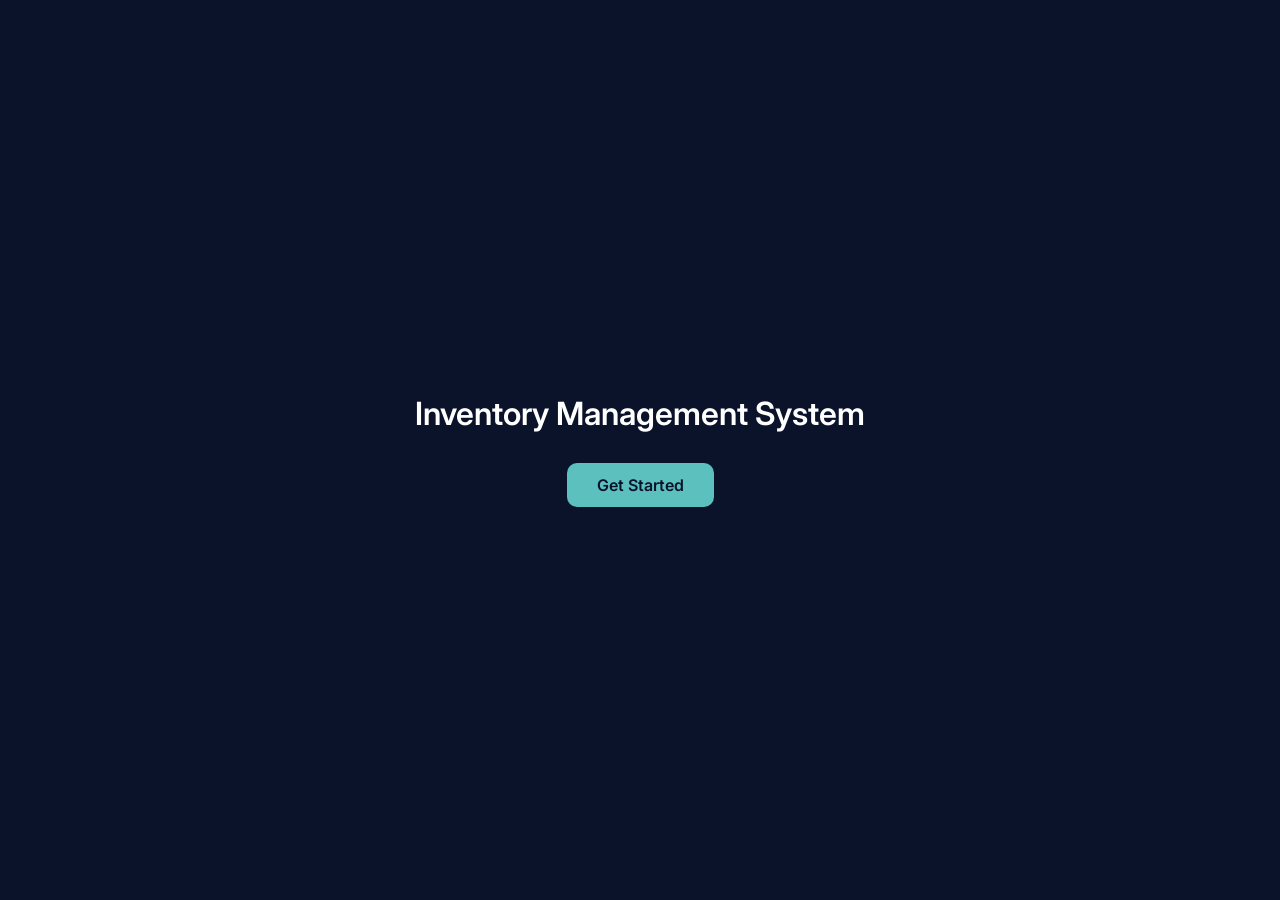
<file: Inventory Management System/index.html>
<!DOCTYPE html>
<html lang="en">
<head>
  <meta charset="UTF-8">
  <meta name="viewport" content="width=device-width, initial-scale=1.0">
  <title>Welcome | Inventory Management System</title>
  <link rel="stylesheet" href="css/style.css">
</head>
<body>
  <div class="wrapper-index">
    <header class="welcome-page">
      <h1>Inventory Management System</h1>
      <a href="dashboard.html" class="start-btn">Get Started</a>
    </header>
  </div>
</body>
</html>
</file>
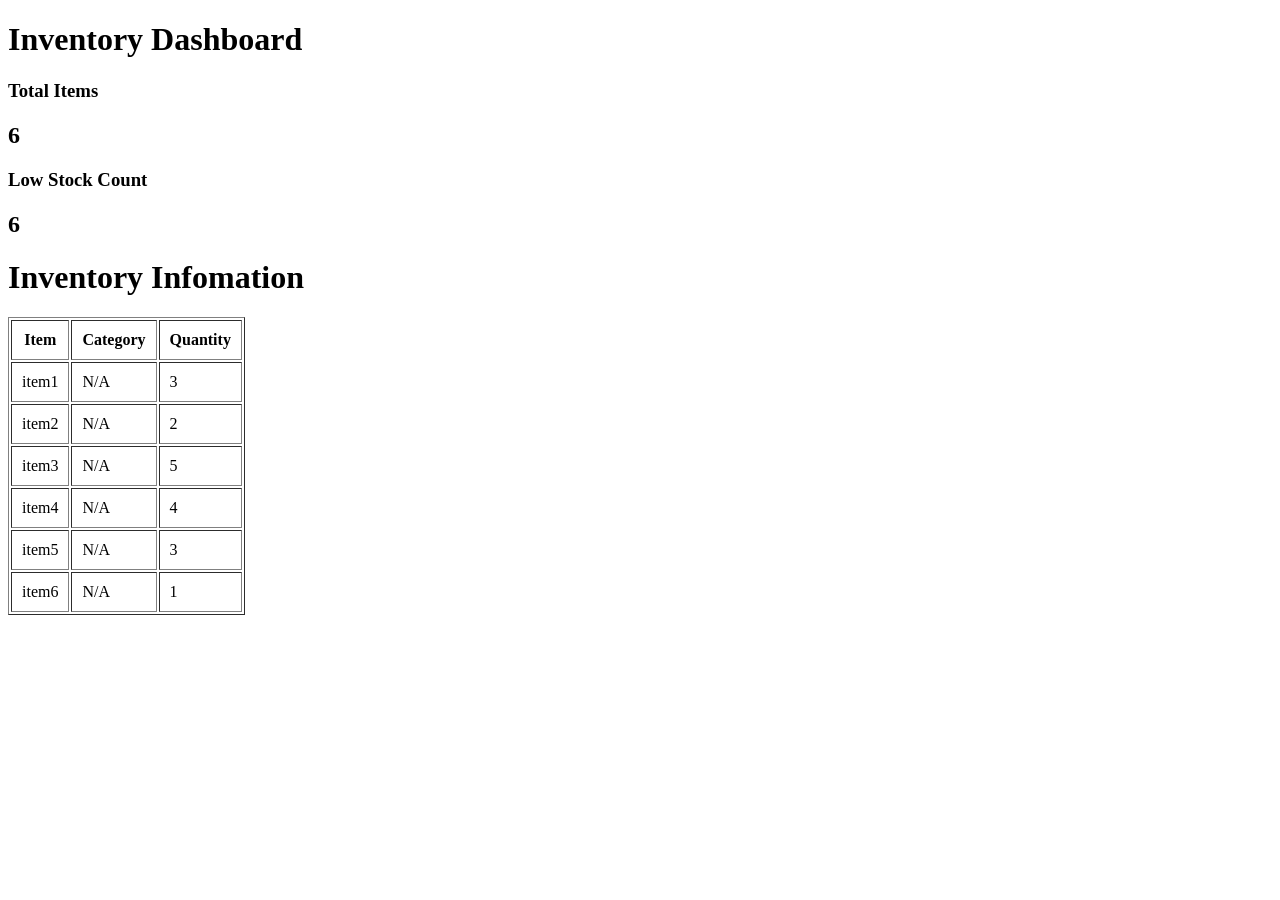
<file: Inventory Management System/dashboard.html>
<!DOCTYPE html>
<html lang="en">
<head>
    <meta charset="UTF-8">
    
    <meta name="viewport" content="width=device-width, initial-scale=1.0">
    
    <title>Inventory Dashboard</title>

</head>


<body>

    <h1>Inventory Dashboard</h1>

    <div class="dashboard">

        <!-- total items -->
        <div class="card">
            <h3>Total Items</h3>
            <h2 class="total" id="totalItems">0</h2>
        </div>

        <!-- low stock -->
        <div class="card">
            <h3>Low Stock Count</h3>
            <h2 class="low" id="lowStock">0</h2>
        </div>

        <div class="card">
            <h1>Inventory Infomation</h1>
            
            <table border="1" cellpadding="10">
        <tr>
            <th>Item</th>
            <th>Category</th>
            <th>Quantity</th>
        </tr>
        <tbody id="inventoryTable"></tbody>
    </table>

        </div>

    </div>

    <script>

        // Inventory
        let inventory = [
            { name: "item1", category: "N/A", quantity: 3 },
            { name: "item2", category: "N/A", quantity: 2 },
            { name: "item3", category: "N/A", quantity: 5 },
            { name: "item4", category: "N/A", quantity: 4 },
            { name: "item5", category: "N/A", quantity: 3 },
            { name: "item6", category: "N/A", quantity: 1 }
        ];

        // Number of total items
        let totalItems = inventory.length;

        // Numbe of low stock
        let lowStock = inventory.filter(
            item => item.quantity <= 5 && item.quantity > 0
        ).length;

        // Display Results
        document.getElementById("totalItems").innerText = totalItems;

        document.getElementById("lowStock").innerText = lowStock;

        inventory.forEach(item => {
            document.getElementById("inventoryTable").innerHTML += `
                <tr>
                    <td>${item.name}</td>
                    <td>${item.category}</td>
                    <td>${item.quantity}</td>
                </tr>
            `;
        });
    </script>

</body>
</html>
</file>
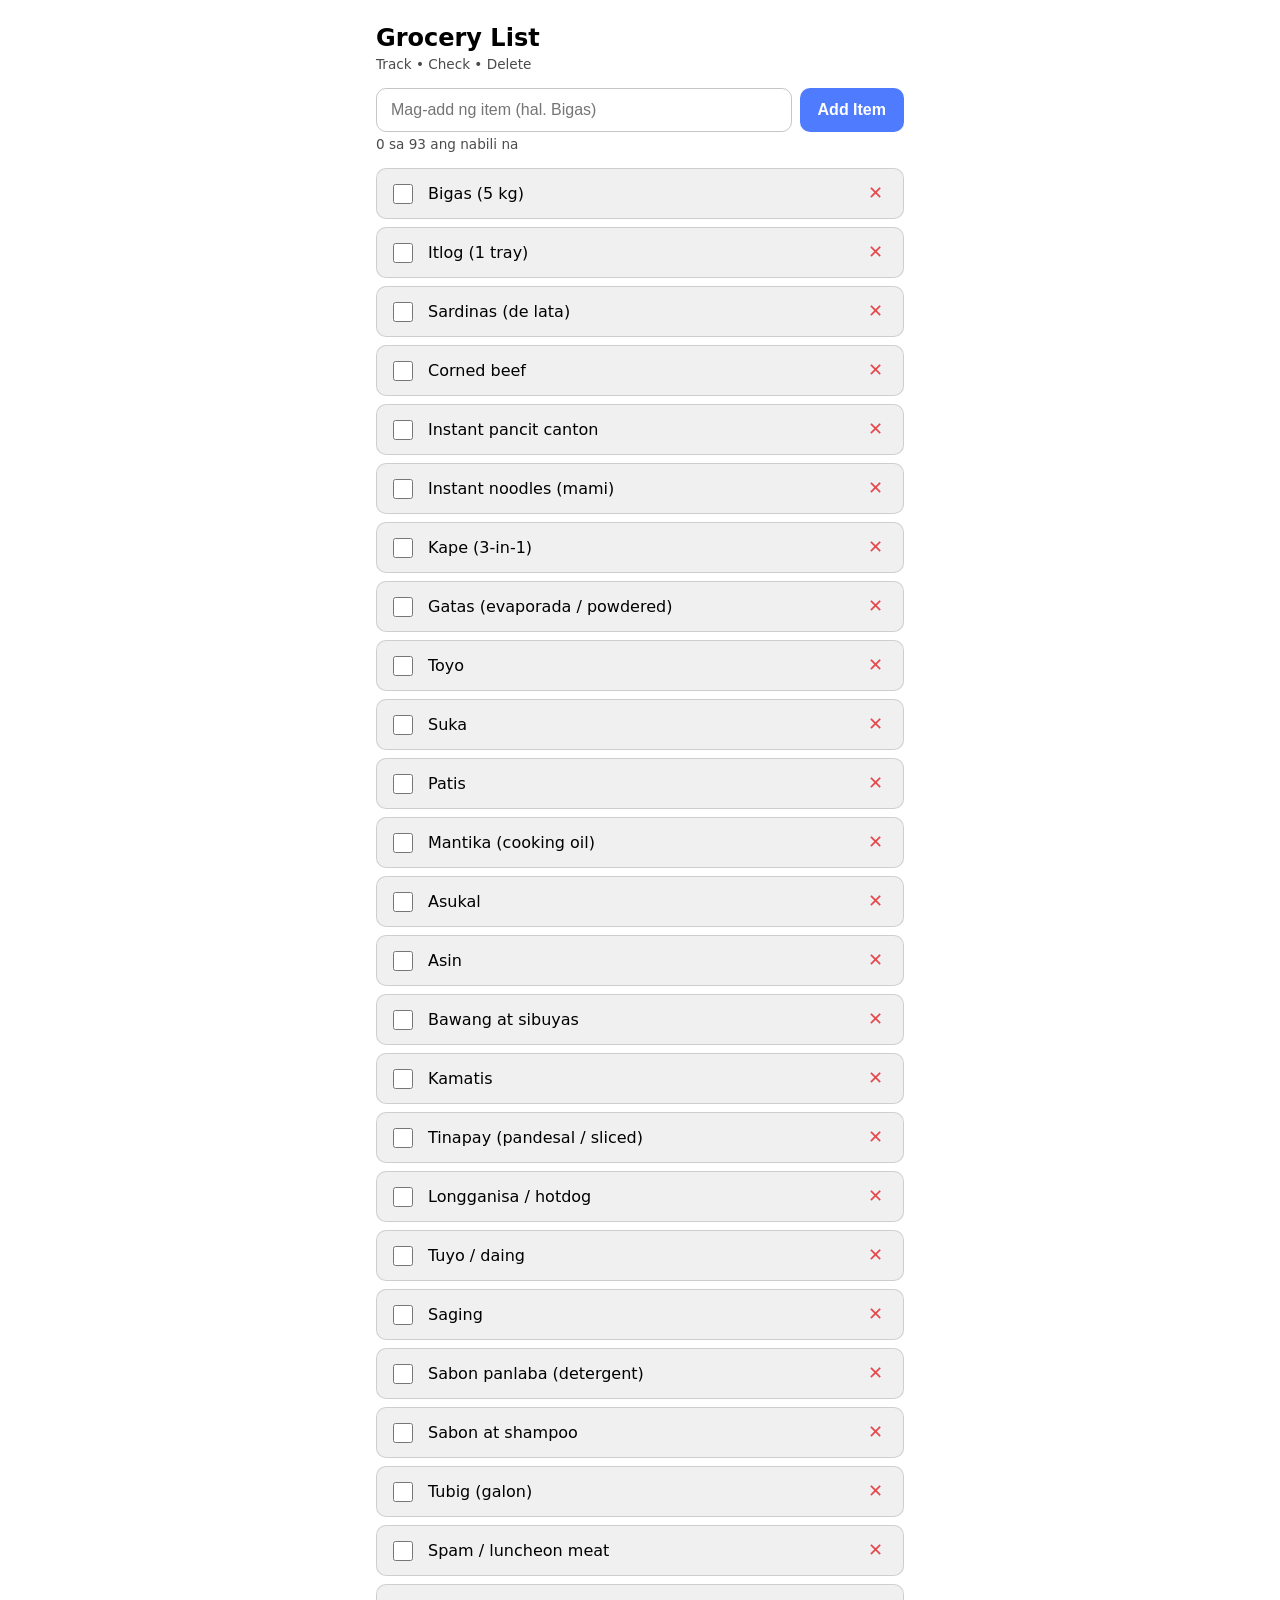
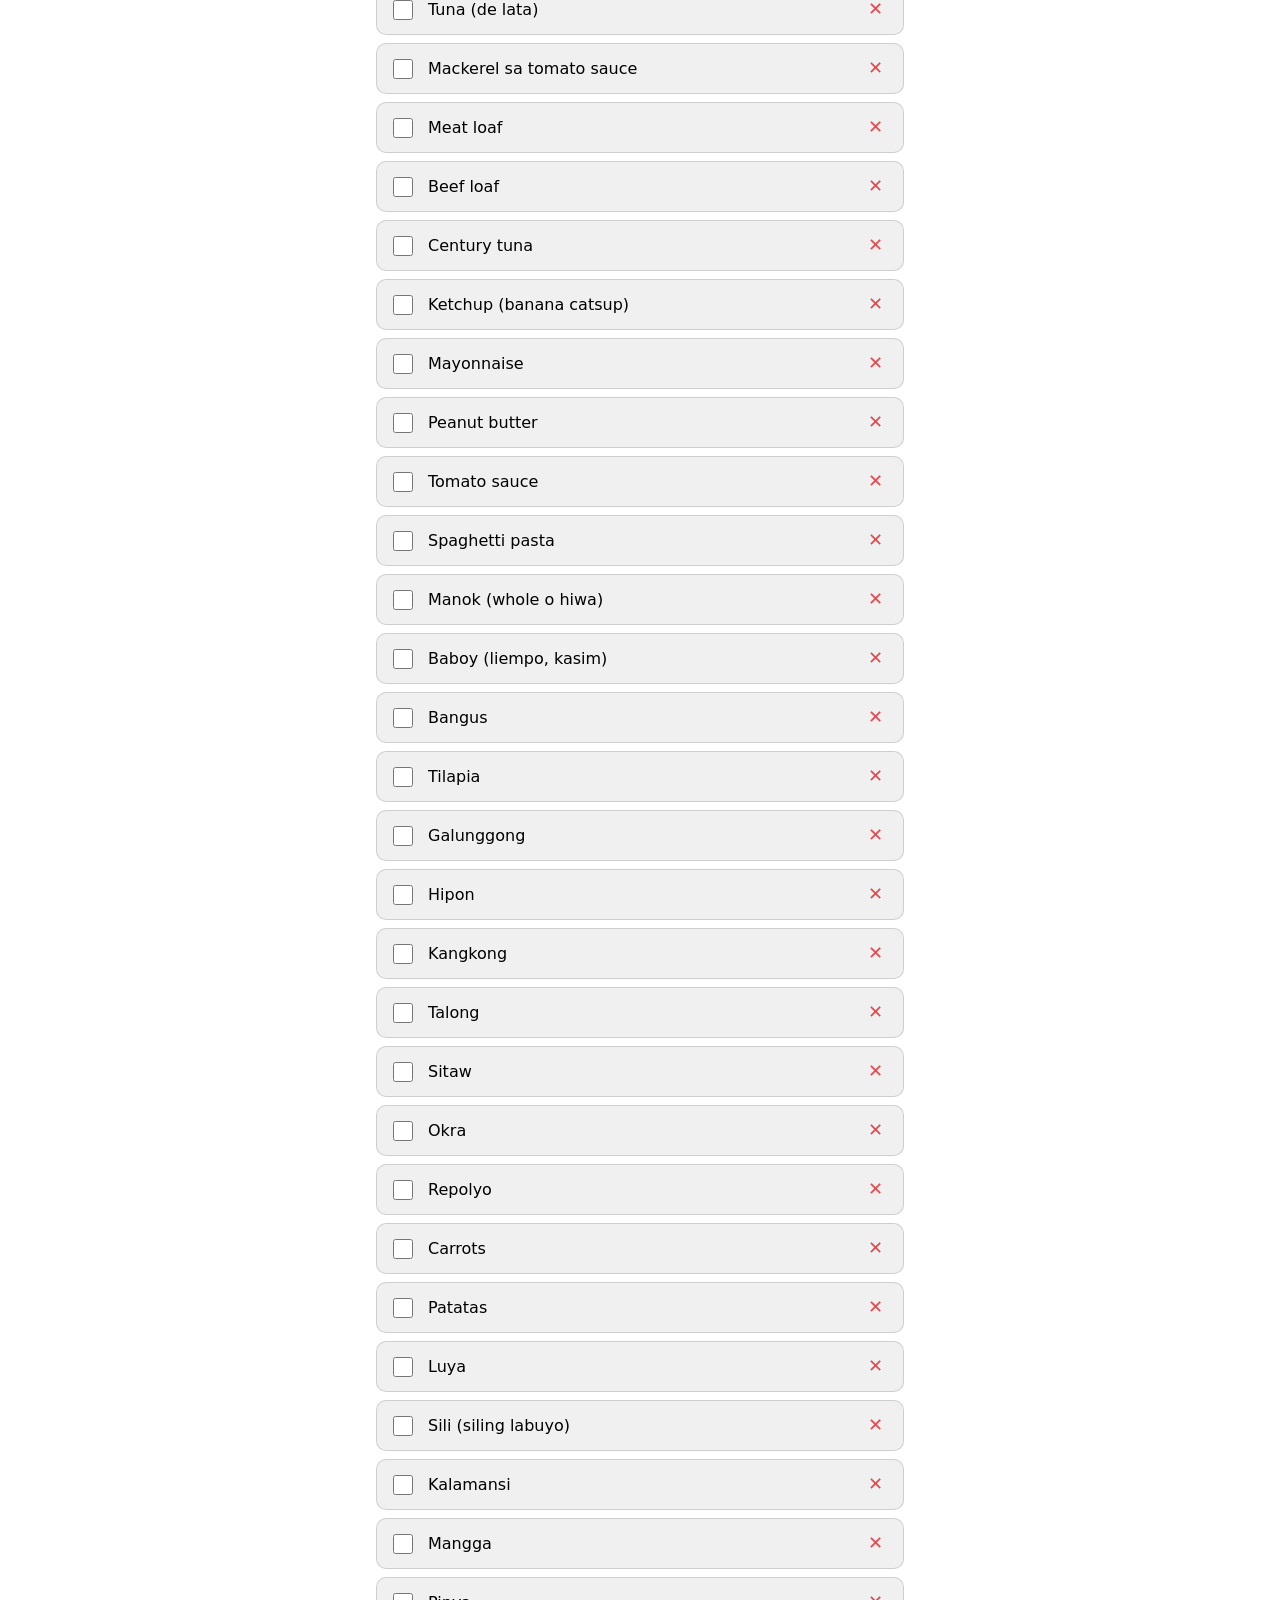
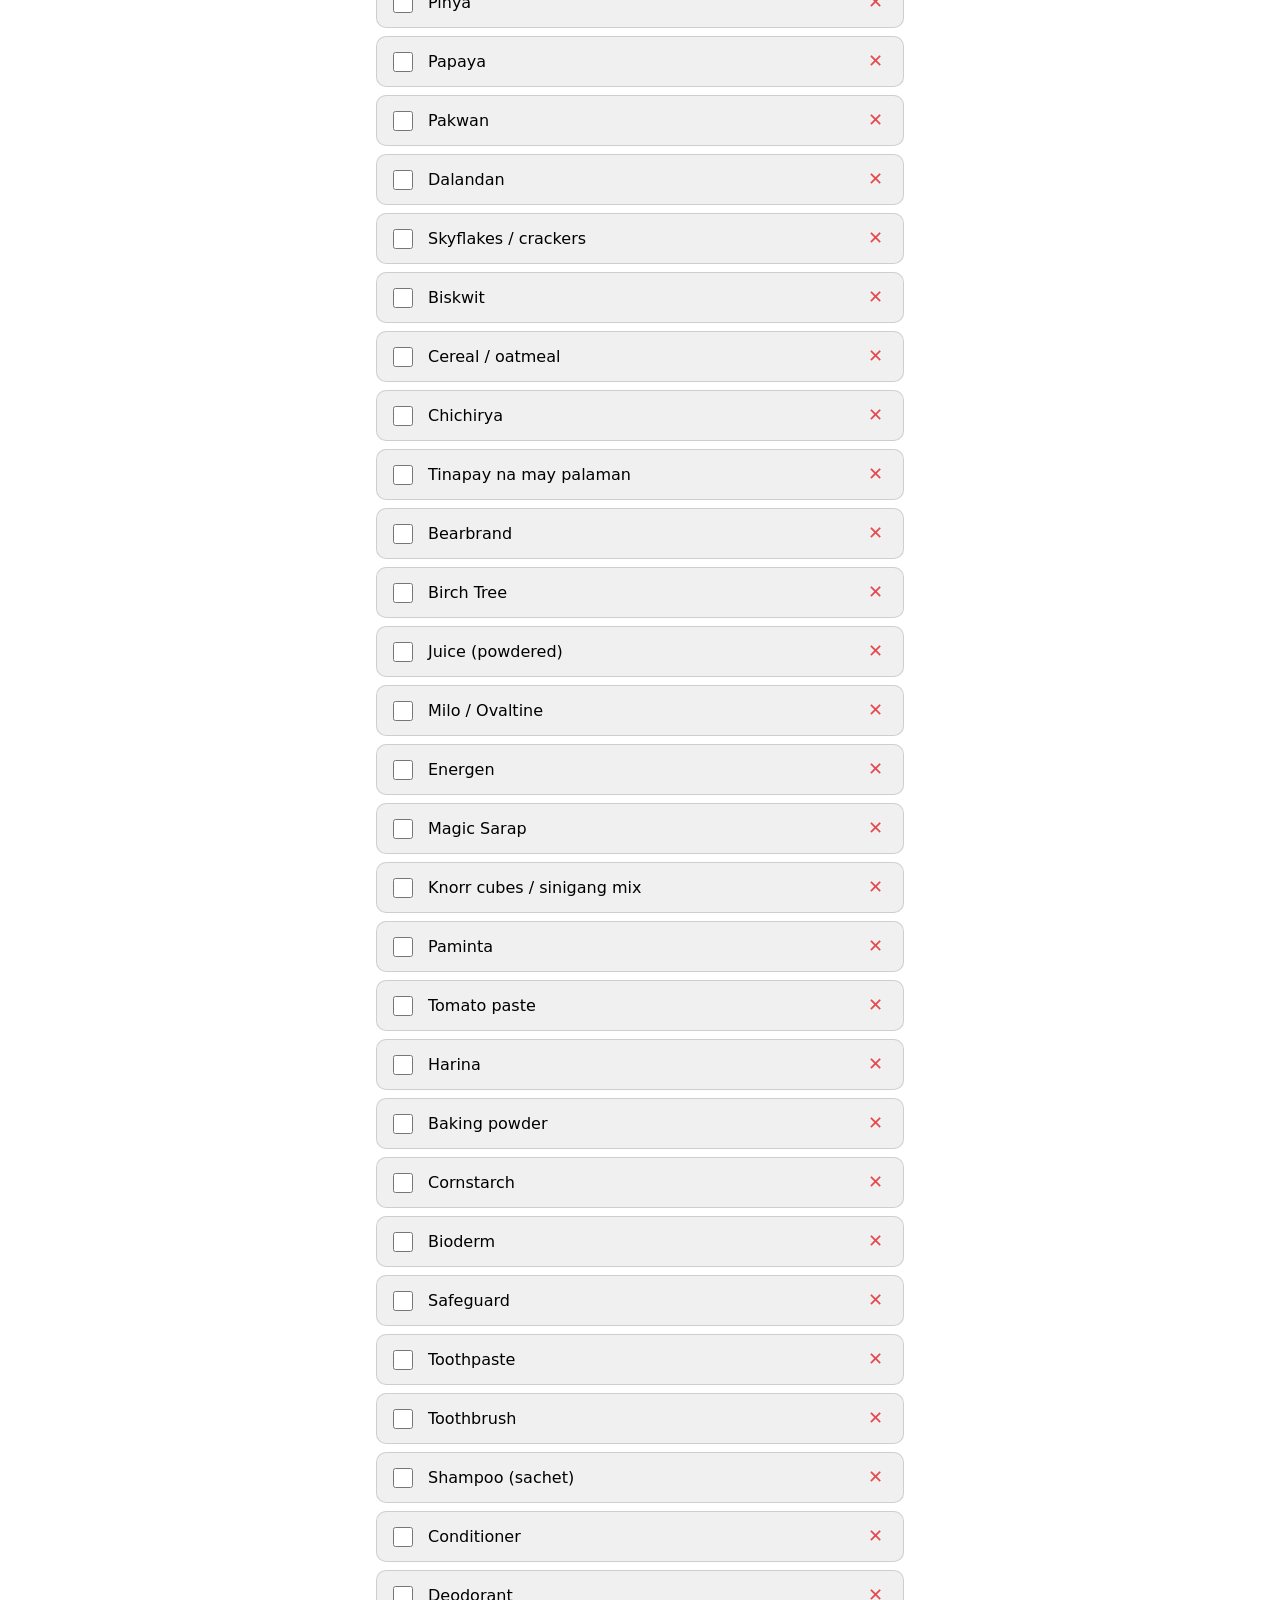
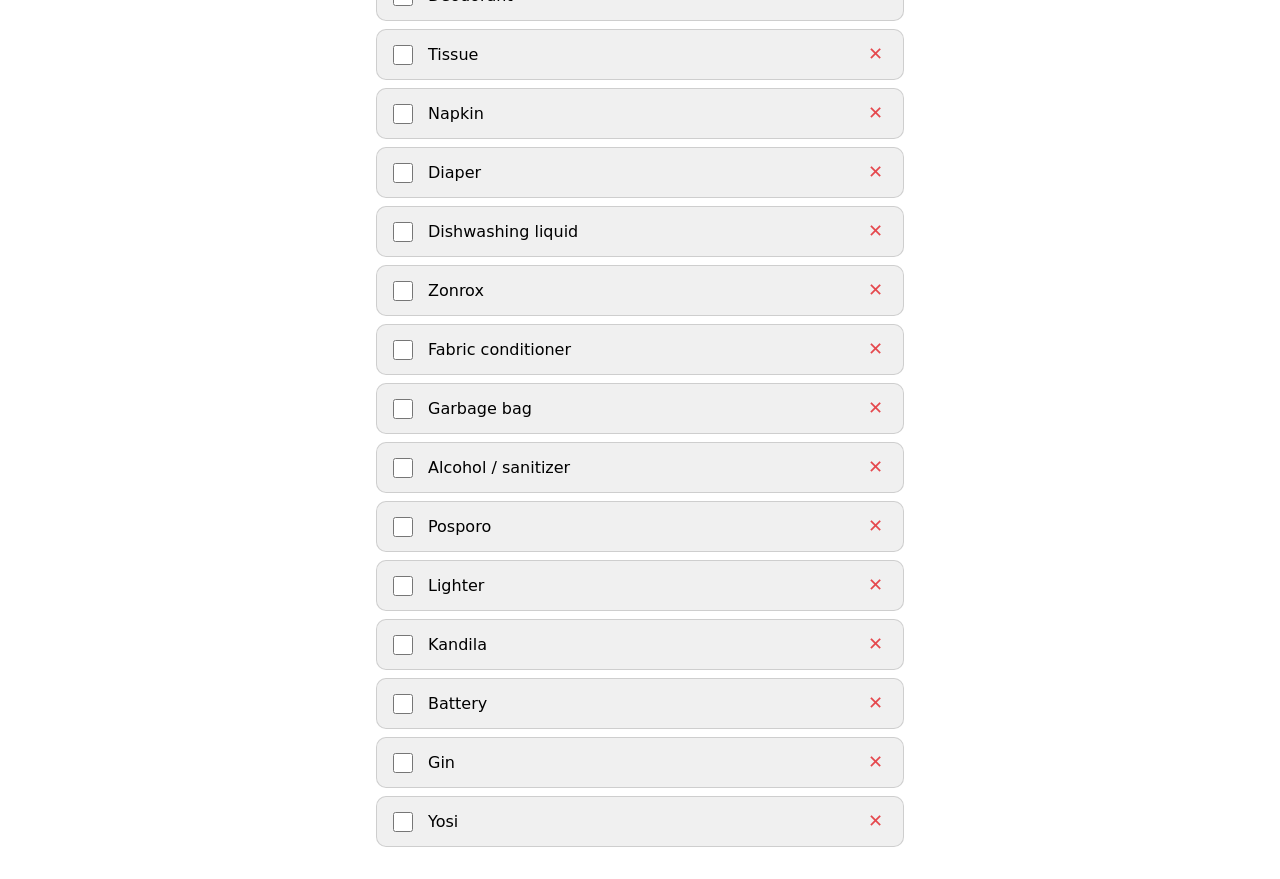
<file: Inventory Management System/grocery-list.html>
<!DOCTYPE html>
<html lang="en">
<head>
<meta charset="UTF-8">
<meta name="viewport" content="width=device-width, initial-scale=1.0">
<title>Inventory Management System</title>
<style>
  .grocery-page { max-width: 560px; margin: 0 auto; padding: 16px; font-family: system-ui, sans-serif; }
  .grocery-page, .grocery-page * { box-sizing: border-box; }
  .grocery-page header { font-size: 1.5rem; font-weight: 700; }
  .grocery-page .tagline, .grocery-page .summary { opacity: .7; font-size: .85rem; margin: 4px 0 16px; }
  .grocery-page .add-row { display: flex; gap: 8px; }
  .grocery-page .input { flex: 1; min-width: 0; padding: 12px 14px; font-size: 1rem; color: inherit; background: transparent; border: 1px solid rgba(128,128,128,.45); border-radius: 10px; }
  .grocery-page .btn { padding: 12px 18px; font-size: 1rem; font-weight: 600; color: #fff; background: #4f7cff; border: 0; border-radius: 10px; cursor: pointer; }
  .grocery-page .btn:hover { background: #3f6af0; }
  .grocery-page .grocery-list { list-style: none; margin: 0; padding: 0; }
  .grocery-page .grocery-item { display: flex; align-items: center; gap: 12px; margin-bottom: 8px; padding: 10px 12px; background: rgba(128,128,128,.12); border: 1px solid rgba(128,128,128,.3); border-radius: 10px; }
  .grocery-page .item-check { width: 20px; height: 20px; accent-color: #4f7cff; cursor: pointer; }
  .grocery-page .item-name { flex: 1; word-break: break-word; }
  .grocery-page .done .item-name { text-decoration: line-through; opacity: .55; }
  .grocery-page .delete-btn { padding: 4px 8px; font-size: 1.1rem; color: #e5484d; background: none; border: 0; border-radius: 6px; cursor: pointer; }
  .grocery-page .empty-message { padding: 24px 0; text-align: center; opacity: .6; }
</style>
</head>
<body>
<main>
  <div class="grocery-page">
    <header>Grocery List</header>
    <p class="tagline">Track • Check • Delete</p>
    <form class="add-row" id="add-form">
      <input id="item-input" class="input" type="text" placeholder="Mag-add ng item (hal. Bigas)" autocomplete="off">
      <button id="add-btn" class="btn" type="submit">Add Item</button>
    </form>
    <div id="summary" class="summary"></div>
    <ul id="grocery-list" class="grocery-list"></ul>
  </div>
</main>

<script>
(function () {
  var KEY = "grocery-list-items-v2";
  var defaults = [
    "Bigas (5 kg)", "Itlog (1 tray)", "Sardinas (de lata)", "Corned beef", "Instant pancit canton",
    "Instant noodles (mami)", "Kape (3-in-1)", "Gatas (evaporada / powdered)", "Toyo", "Suka", "Patis",
    "Mantika (cooking oil)", "Asukal", "Asin", "Bawang at sibuyas", "Kamatis", "Tinapay (pandesal / sliced)",
    "Longganisa / hotdog", "Tuyo / daing", "Saging", "Sabon panlaba (detergent)", "Sabon at shampoo", "Tubig (galon)",
    "Spam / luncheon meat", "Tuna (de lata)", "Mackerel sa tomato sauce", "Meat loaf", "Beef loaf", "Century tuna",
    "Ketchup (banana catsup)", "Mayonnaise", "Peanut butter", "Tomato sauce", "Spaghetti pasta",
    "Manok (whole o hiwa)", "Baboy (liempo, kasim)", "Bangus", "Tilapia", "Galunggong", "Hipon", "Kangkong",
    "Talong", "Sitaw", "Okra", "Repolyo", "Carrots", "Patatas", "Luya", "Sili (siling labuyo)", "Kalamansi",
    "Mangga", "Pinya", "Papaya", "Pakwan", "Dalandan",
    "Skyflakes / crackers", "Biskwit", "Cereal / oatmeal", "Chichirya", "Tinapay na may palaman",
    "Bearbrand","Birch Tree", "Juice (powdered)", "Milo / Ovaltine", "Energen",
    "Magic Sarap", "Knorr cubes / sinigang mix", "Paminta", "Tomato paste", "Harina", "Baking powder", "Cornstarch",
    "Bioderm","Safeguard", "Toothpaste", "Toothbrush", "Shampoo (sachet)", "Conditioner", "Deodorant",
    "Tissue", "Napkin", "Diaper", "Dishwashing liquid", "Zonrox", "Fabric conditioner",
    "Garbage bag", "Alcohol / sanitizer", "Posporo","Lighter", "Kandila", "Battery", "Gin", "Yosi"
  ];

  var form = document.getElementById("add-form");
  var input = document.getElementById("item-input");
  var summary = document.getElementById("summary");
  var list = document.getElementById("grocery-list");
  var items = load();

  function load() {
    try { var s = localStorage.getItem(KEY); if (s) return JSON.parse(s); } catch (e) {}
    return defaults.map(function (n) { return { name: n, done: false }; });
  }

  function update() {                       // save + iguhit ulit ang listahan
    try { localStorage.setItem(KEY, JSON.stringify(items)); } catch (e) {}
    render();
  }

  function el(tag, cls, text) {
    var e = document.createElement(tag);
    e.className = cls;
    if (text) e.textContent = text;         // textContent: safe sa HTML injection
    return e;
  }

  function render() {
    list.innerHTML = "";
    if (!items.length) list.appendChild(el("div", "empty-message", "Wala nang laman ang listahan."));

    items.forEach(function (item) {
      var li = el("li", "grocery-item" + (item.done ? " done" : ""));
      var cb = el("input", "item-check");
      cb.type = "checkbox";
      cb.checked = item.done;
      cb.onchange = function () { item.done = !item.done; update(); };          // CHECK / UNCHECK

      var del = el("button", "delete-btn", "✕");
      del.type = "button";
      del.title = "Delete";
      del.onclick = function () { items = items.filter(function (i) { return i !== item; }); update(); };  // DELETE

      li.append(cb, el("span", "item-name", item.name), del);
      list.appendChild(li);
    });

    summary.textContent = items.filter(function (i) { return i.done; }).length + " sa " + items.length + " ang nabili na";
  }

  form.addEventListener("submit", function (e) {   // ADD
    e.preventDefault();                            // para hindi mag-refresh ang page
    var name = input.value.trim();
    if (!name) return;
    items.push({ name: name, done: false });
    input.value = "";
    update();
  });

  render();
})();
</script>
</body>
</html>
</file>
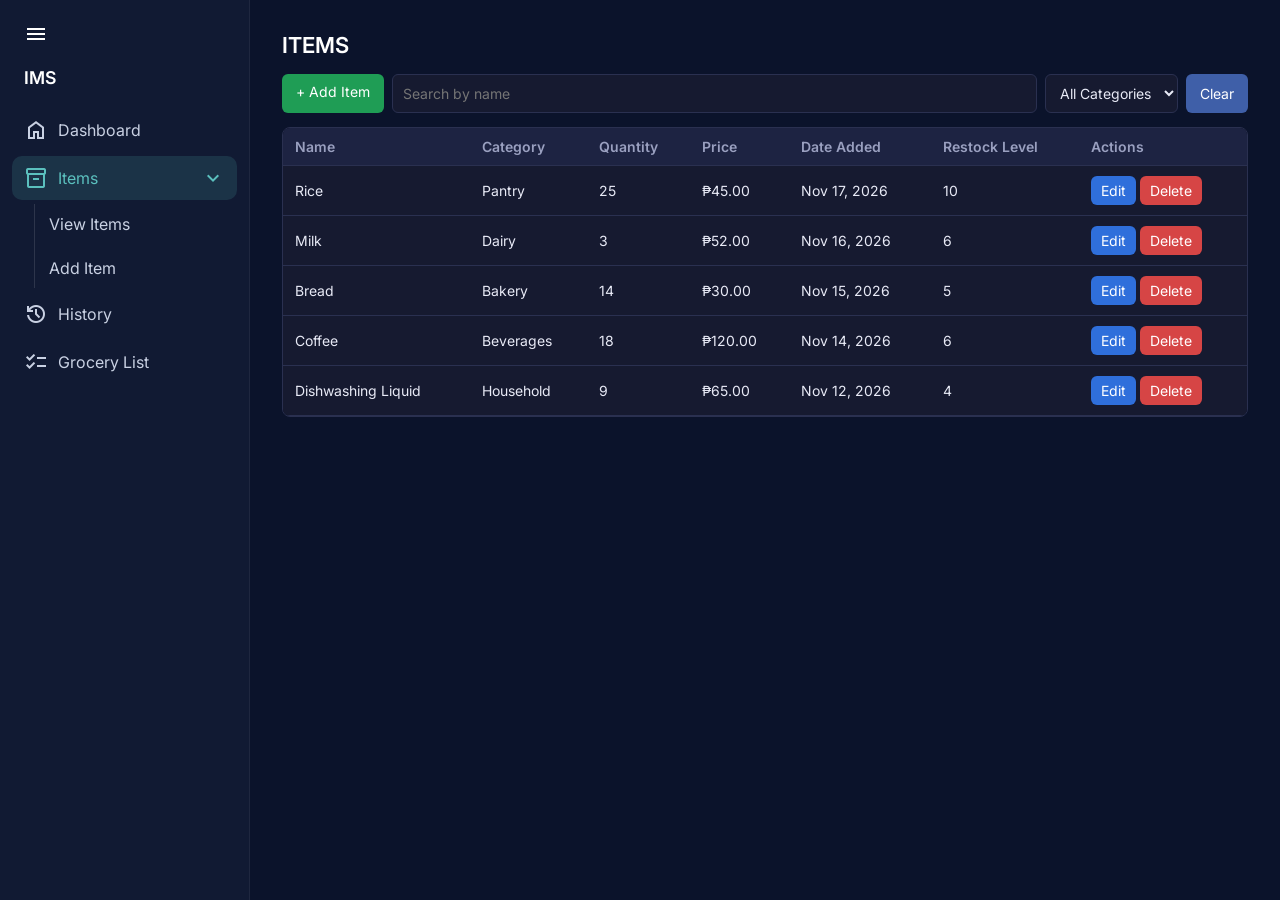
<file: Inventory Management System/products.html>
<!DOCTYPE html>
<html lang="en">
<head>
  <meta charset="UTF-8">
  <meta name="viewport" content="width=device-width, initial-scale=1.0">
  <title>Products</title>
  <link rel="stylesheet" href="css/style.css">
  <link href="https://fonts.googleapis.com/css2?family=Material+Symbols+Outlined" rel="stylesheet">
</head>
<body>
  <div class="wrapper">
    <nav class="sidebar">
  <button id="toggle" aria-label="Toggle menu">
    <span class="material-symbols-outlined">menu</span>
  </button>

  <div class="brand-name">
    <a href="index.html"><span class="text">IMS</span></a>
  </div>

  <ul>
    <li>
      <a href="dashboard.html">
        <span class="material-symbols-outlined">home</span>
        <span class="text">Dashboard</span>
      </a>
    </li>

    <li>
  <details>
    <summary>
      <a href="products.html">
        <span class="material-symbols-outlined">inventory_2</span>
        <span class="text">Items</span>
      </a>
      <span class="material-symbols-outlined arrow">chevron_left</span>
    </summary>
    <ul class="submenu">
      <li><a href="view-items.html"><span class="text">View Items</span></a></li>
      <li><a href="add-item.html"><span class="text">Add Item</span></a></li>
    </ul>
  </details>
</li>

    <li>
      <a href="history.html">
        <span class="material-symbols-outlined">history</span>
        <span class="text">History</span>
      </a>
    </li>

    <li>
      <a href="grocery-list.html">
        <span class="material-symbols-outlined">checklist</span>
        <span class="text">Grocery List</span>
      </a>
    </li>
  </ul>
</nav>

    <div class="main-content items-page">
    <div class="layout">

  <main>
    <h1>ITEMS</h1>

    <div class="toolbar">
      <a href="add-item.html" class="btn btn-add">+ Add Item</a>
      <input type="text" id="searchInput" placeholder="Search by name">
      <select id="categoryFilter">
        <option value="">All Categories</option>
        <option value="Bakery">Bakery</option>
        <option value="Beverages">Beverages</option>
        <option value="Dairy">Dairy</option>
        <option value="Household">Household</option>
        <option value="Pantry">Pantry</option>
      </select>
      <button class="btn btn-clear" id="clearBtn" type="button">Clear</button>
    </div>

    <div class="table-wrap">
      <table>
        <thead>
          <tr>
            <th>Name</th>
            <th>Category</th>
            <th>Quantity</th>
            <th>Price</th>
            <th>Date Added</th>
            <th>Restock Level</th>
            <th>Actions</th>
          </tr>
        </thead>
        <tbody id="itemsBody">
          <tr data-id="1">
            <td>Rice</td>
            <td>Pantry</td>
            <td>25</td>
            <td>₱45.00</td>
            <td>Nov 17, 2026</td>
            <td>10</td>
            <td>
              <a class="btn btn-edit" href="edit-item.html?id=1">Edit</a>
              <button class="btn btn-del" type="button" data-id="1">Delete</button>
            </td>
          </tr>
          <tr data-id="2">
            <td>Milk</td>
            <td>Dairy</td>
            <td>3</td>
            <td>₱52.00</td>
            <td>Nov 16, 2026</td>
            <td>6</td>
            <td>
              <a class="btn btn-edit" href="edit-item.html?id=2">Edit</a>
              <button class="btn btn-del" type="button" data-id="2">Delete</button>
            </td>
          </tr>
          <tr data-id="3">
            <td>Bread</td>
            <td>Bakery</td>
            <td>14</td>
            <td>₱30.00</td>
            <td>Nov 15, 2026</td>
            <td>5</td>
            <td>
              <a class="btn btn-edit" href="edit-item.html?id=3">Edit</a>
              <button class="btn btn-del" type="button" data-id="3">Delete</button>
            </td>
          </tr>
          <tr data-id="4">
            <td>Coffee</td>
            <td>Beverages</td>
            <td>18</td>
            <td>₱120.00</td>
            <td>Nov 14, 2026</td>
            <td>6</td>
            <td>
              <a class="btn btn-edit" href="edit-item.html?id=4">Edit</a>
              <button class="btn btn-del" type="button" data-id="4">Delete</button>
            </td>
          </tr>
          <tr data-id="5">
            <td>Dishwashing Liquid</td>
            <td>Household</td>
            <td>9</td>
            <td>₱65.00</td>
            <td>Nov 12, 2026</td>
            <td>4</td>
            <td>
              <a class="btn btn-edit" href="edit-item.html?id=5">Edit</a>
              <button class="btn btn-del" type="button" data-id="5">Delete</button>
            </td>
          </tr>
        </tbody>
      </table>
    </div>
  </main>
</div>
    </div>
  </div>

  <script src="js/script.js"></script>
  
</body>
</html>
</file>
<file: Inventory Management System/css/style.css>
/* Font: loaded here so you don't need to edit every HTML page */
@import url('https://fonts.googleapis.com/css2?family=Inter:wght@400;500;600&display=swap');

/* ---------- Reset ---------- */
* {
  padding: 0;
  margin: 0;
  box-sizing: border-box;
  list-style: none;
  text-decoration: none;
}

body {
  font-family: 'Inter', system-ui, sans-serif;
  background-color: #0B132B;
  color: #E6EAF2;
}

/* ---------- Layout ---------- */
.wrapper {
  display: flex;
  position: relative;
}

.wrapper .main-content {
  flex: 1;
  min-width: 0;
  margin-left: 250px;
  padding: 32px;
  transition: margin-left 0.2s;
}

.wrapper .main-content header {
  font-size: 1.5rem;
  font-weight: 600;
  color: #fff;
  margin-bottom: 12px;
}

.wrapper .main-content p {
  max-width: 65ch;
  line-height: 1.6;
  color: #B8C1D9;
}

/* ---------- Dashboard cards ---------- */
.main-content .cards {
  display: grid;
  grid-template-columns: repeat(auto-fit, minmax(220px, 1fr));
  gap: 20px;
  margin-top: 24px;
}

.main-content .card {
  display: flex;
  flex-direction: column;
  gap: 16px;
  min-height: 140px;
  padding: 24px;
  background-color: #111A33;
  border: 1px solid rgba(255, 255, 255, 0.06);
  border-radius: 14px;
}

.main-content .card-label {
  font-size: 0.95rem;
  font-weight: 500;
  color: #B8C1D9;
}

/* the number will go here later */
.main-content .card-value {
  flex: 1;
  font-size: 2rem;
  font-weight: 600;
  color: #fff;
}

/* ---------- Sidebar ---------- */
.wrapper .sidebar {
  position: fixed;
  top: 0;
  left: 0;
  width: 250px;
  height: 100%;
  padding: 12px;
  background-color: #111A33;
  border-right: 1px solid rgba(255, 255, 255, 0.06);
  overflow-x: hidden;
  overflow-y: auto;
  transition: width 0.2s;
}

#toggle {
  background: none;
  border: none;
  border-radius: 10px;
  color: #fff;
  cursor: pointer;
  padding: 10px 12px;
  transition: background-color 0.2s;
}

#toggle:hover {
  background-color: rgba(255, 255, 255, 0.06);
}

.wrapper .sidebar .brand-name {
  padding: 0 12px;
  margin: 8px 0 20px;
}

.wrapper .sidebar .brand-name a {
  color: #fff;
  font-size: 1.1rem;
  font-weight: 600;
}

/* ---------- Menu items (flat rows, no pills) ---------- */
.wrapper .sidebar ul li {
  margin-bottom: 4px;
}

.wrapper .sidebar ul li a,
.sidebar summary {
  display: flex;
  align-items: center;
  gap: 10px;
  padding: 10px 12px;
  border-radius: 10px;
  color: #C9D1E3;
  white-space: nowrap;
  transition: background-color 0.2s, color 0.2s;
}

.sidebar summary {
  cursor: pointer;
  list-style: none;
}

.sidebar summary::-webkit-details-marker {
  display: none;
}

/* icons keep their size even when a label is long */
.sidebar .material-symbols-outlined {
  flex-shrink: 0;
}

/* hover */
.wrapper .sidebar ul li a:hover,
.sidebar summary:hover {
  background-color: rgba(255, 255, 255, 0.06);
  color: #fff;
}

/* active page  */
.wrapper .sidebar ul li a.active,
.sidebar summary.active {
  background-color: rgba(91, 192, 190, 0.15);
  color: #5BC0BE;
}

/* keyboard focus */
.wrapper .sidebar a:focus-visible,
.sidebar summary:focus-visible,
#toggle:focus-visible {
  outline: 2px solid #5BC0BE;
  outline-offset: 2px;
}

/* ---------- Dropdowns (details / summary) ---------- */
.sidebar summary .arrow {
  margin-left: auto;
  transition: transform 0.2s;
}

.sidebar details[open] > summary .arrow {
  transform: rotate(-90deg);
}

/* submenu: a thin guide line instead of nested pills */
.sidebar .submenu {
  margin: 4px 0 4px 22px;
  border-left: 1px solid rgba(255, 255, 255, 0.12);
}

.wrapper .sidebar .submenu li a {
  padding-left: 14px;
}

/* the line replaces the old circle bullet */
.sidebar .dot {
  display: none;
}

/* ---------- Welcome page (index.html) ---------- */
.wrapper-index {
  display: flex;
  justify-content: center;
}

.wrapper-index .welcome-page {
  width: 75%;
  height: 100vh;
  display: flex;
  flex-direction: column;
  justify-content: center;
  align-items: center;
  gap: 30px;
  text-align: center;
}

.wrapper-index .welcome-page h1 {
  color: #fff;
  font-size: 2em;
  font-weight: 600;
}

.wrapper-index .welcome-page .start-btn {
  background-color: #5BC0BE;
  color: #0B132B;
  font-weight: 600;
  padding: 12px 30px;
  border-radius: 10px;
  transition: background-color 0.2s;
}

.wrapper-index .welcome-page .start-btn:hover {
  background-color: #7AD0CE;
}

/* ---------- Collapsed state (all in one place) ---------- */
.wrapper.collapsed .sidebar {
  width: 72px;
}

.wrapper.collapsed .main-content {
  margin-left: 72px;
}

.wrapper.collapsed .sidebar .text,
.wrapper.collapsed .sidebar .arrow,
.wrapper.collapsed .sidebar .submenu {
  display: none;
}


/* ---------- Items page (groupmate's design) ---------- */
/* Everything here only applies inside an element with class="items-page". */
.items-page{--bg:#0d1020;--panel:#161a30;--line:#2a3050;--text:#e8eaf6;--muted:#9aa0c0;--accent:#3f5fa8;--ok:#1f9d55;--low:#d64545;color:var(--text)}
.items-page .layout{display:flex}
.items-page main{flex:1;min-width:0}
.items-page h1{margin:0 0 16px;font-size:22px;font-weight:600;color:#fff}

/* form controls don't inherit the page font by default */
.items-page input,.items-page select,.items-page button{font-family:inherit}

.items-page .toolbar{display:flex;flex-wrap:wrap;gap:8px;margin-bottom:14px}
.items-page .toolbar input,.items-page .toolbar select{padding:9px 10px;border:1px solid var(--line);border-radius:6px;background:var(--panel);color:var(--text);font-size:14px}
.items-page .toolbar input{flex:1;min-width:160px}

.items-page .btn{padding:9px 14px;border:0;border-radius:6px;color:#fff;font-size:14px;cursor:pointer;text-decoration:none;display:inline-block}
.items-page .btn-add{background:var(--ok)}
.items-page .btn-clear{background:var(--accent)}
.items-page .btn-edit{background:#2f6fdb;padding:6px 10px}
.items-page .btn-del{background:var(--low);padding:6px 10px}

.items-page .table-wrap{overflow-x:auto;border:1px solid var(--line);border-radius:8px}
.items-page table{width:100%;border-collapse:collapse;background:var(--panel);font-size:14px}
.items-page th,.items-page td{padding:10px 12px;border-bottom:1px solid var(--line);text-align:left;white-space:nowrap}
.items-page th{background:#1d2342;color:var(--muted);font-weight:600}
.items-page tbody tr:hover{background:#1c2140}

.items-page .empty{text-align:center;color:var(--muted);padding:24px}
.items-page .count{margin-top:10px;color:var(--muted);font-size:13px}

/* ---------- Items row: label is a link, arrow opens the dropdown ---------- */
.sidebar summary {
  padding: 0;
}

.wrapper .sidebar ul li summary a,
.wrapper .sidebar ul li summary a:hover,
.wrapper .sidebar ul li summary a.active {
  flex: 1;
  background: none;
  color: inherit;
}

.sidebar summary .arrow {
  padding: 10px 12px;
}

/* ---------- Respect "reduce motion" settings ---------- */
@media (prefers-reduced-motion: reduce) {
  * {
    transition: none !important;
  }
}
</file>
